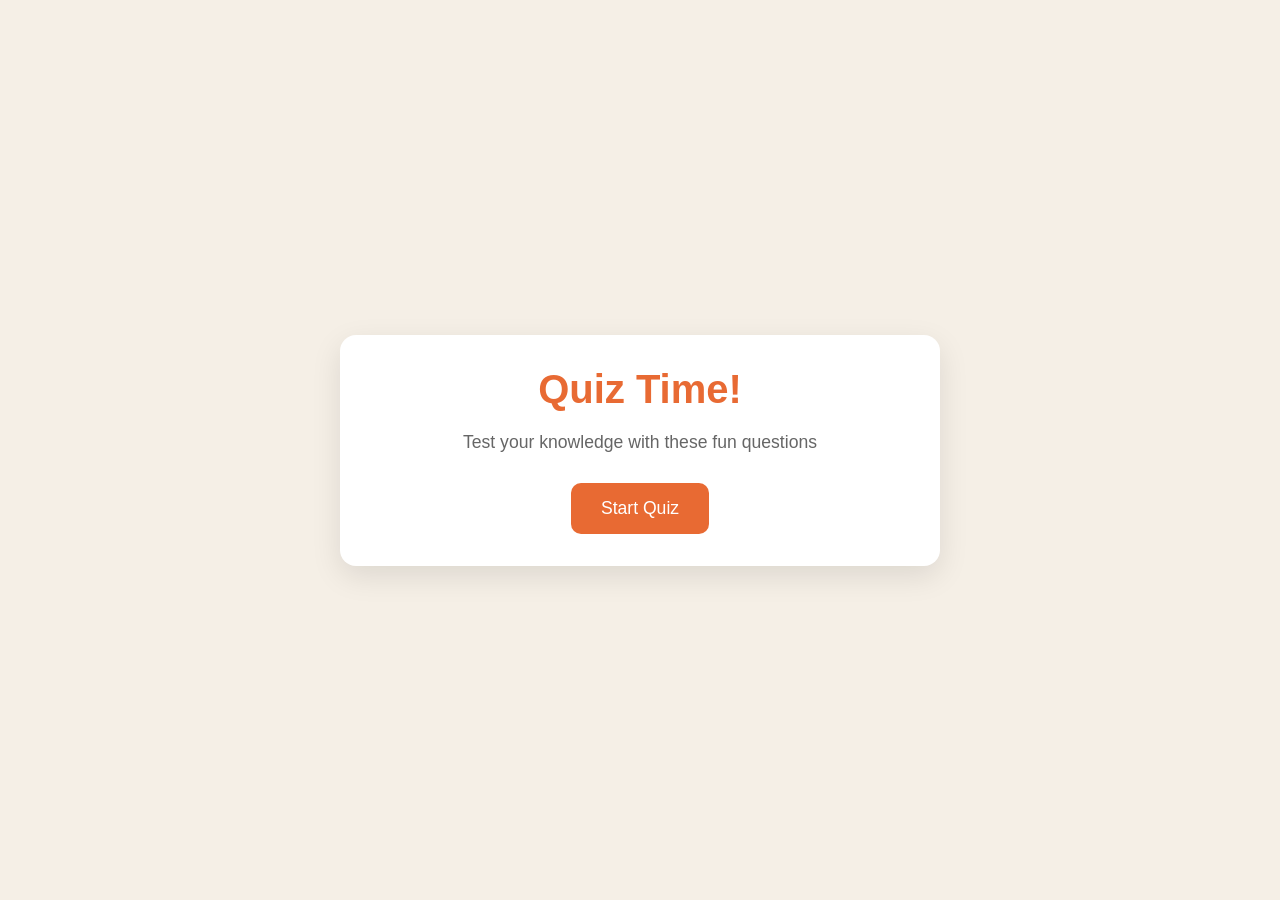
<file: index.html>
<!DOCTYPE html>
<html lang="en">
  <head>
    <meta charset="UTF-8" />
    <meta name="viewport" content="width=device-width, initial-scale=1.0" />
    <title>Quiz Game</title>
    <link rel="stylesheet" href="style.css" />
  </head>
  <body>
    <div class="container">
      <div class="screen active" id="start-screen">
        <h1>Quiz Time!</h1>
        <p>Test your knowledge with these fun questions</p>
        <button id="start-btn">Start Quiz</button>
      </div>

      <div class="screen" id="quiz-screen">
        <div class="quiz-header">
          <h2 id="question-text">Question goes here</h2>
          <div class="quiz-info">
            <p>
              Question <span id="current-question">1</span> of <span id="total-questions">5</span>
            </p>

            <p>Score: <span id="score">0</span></p>
          </div>
        </div>

        <div id="answers-container" class="answers-container">
          <!-- Answer buttons will be insterted here from our js code later at some point -->
        </div>

        <div class="progress-bar">
          <div id="progress" class="progress"></div>
        </div>
      </div>

      <div id="result-screen" class="screen">
        <h1>Quiz Results</h1>
        <div class="result-info">
          <p>You scored <span id="final-score">0</span> out of <span id="max-score">5</span></p>

          <div id="result-message">Good job!</div>
        </div>
        <button id="restart-btn">Restart Quiz</button>
      </div>
    </div>

    <script src="script.js"></script>
  </body>
</html>
</file>
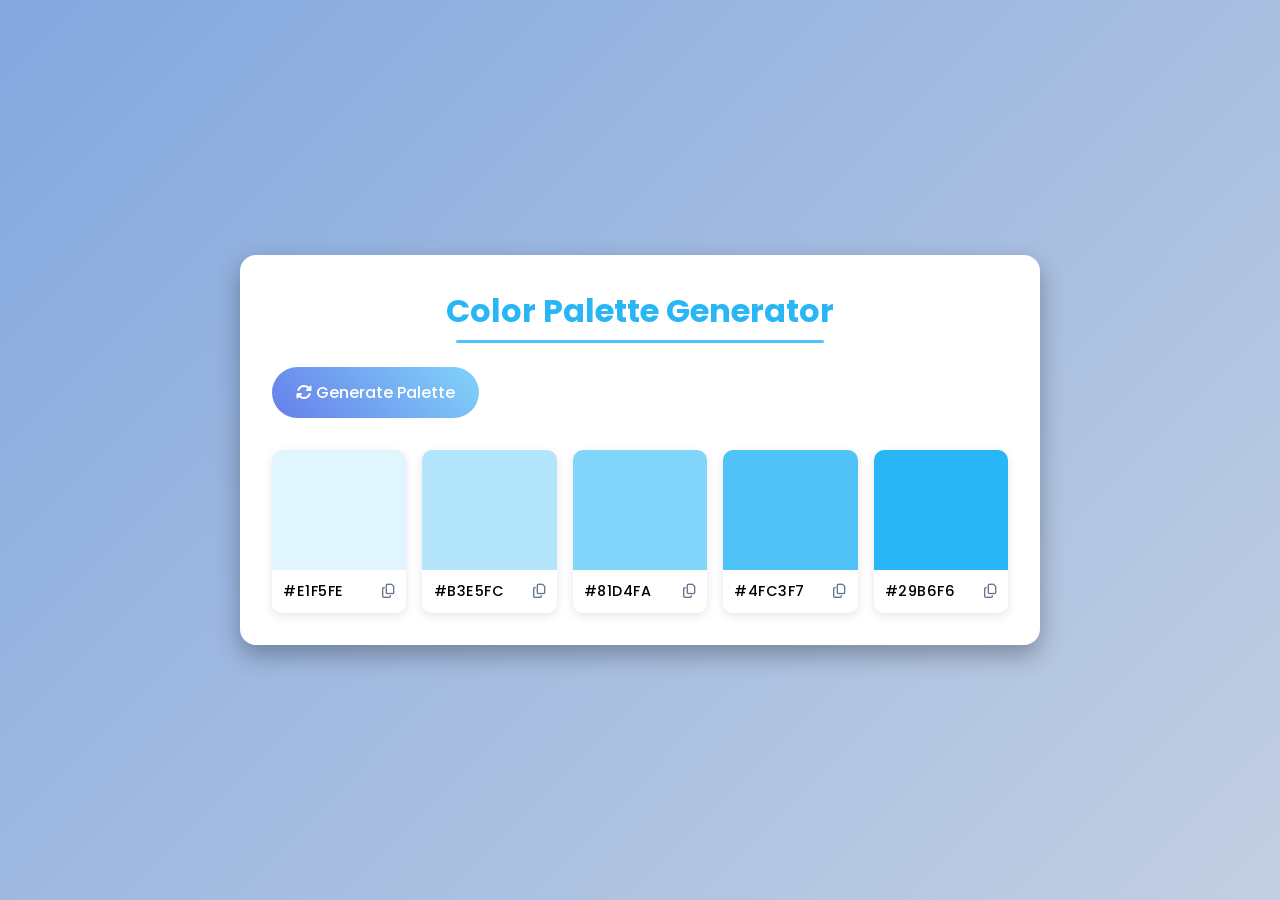
<file: color_paletee-Generator/index.html>
<!DOCTYPE html>
<html lang="en">
  <head>
    <meta charset="UTF-8" />
    <meta name="viewport" content="width=device-width, initial-scale=1.0" />
    <title>Color Palette Generator</title>
    <link
      rel="stylesheet"
      href="https://cdnjs.cloudflare.com/ajax/libs/font-awesome/6.7.2/css/all.min.css"
      integrity="sha512-Evv84Mr4kqVGRNSgIGL/F/aIDqQb7xQ2vcrdIwxfjThSH8CSR7PBEakCr51Ck+w+/U6swU2Im1vVX0SVk9ABhg=="
      crossorigin="anonymous"
      referrerpolicy="no-referrer"
    />
    <link rel="stylesheet" href="style.css" />
  </head>
  <body>
    <div class="container">
      <h1>Color Palette Generator</h1>

      <button id="generate-btn">
        <i class="fas fa-sync-alt"></i>
        Generate Palette
      </button>

      <div class="palette-container">
        <!-- COLOR BOX 1 -->
        <div class="color-box">
          <div class="color" style="background-color: #e1f5fe"></div>
          <div class="color-info">
            <span class="hex-value">#E1F5FE</span>
            <i class="far fa-copy copy-btn" title="Copy to clipboard"></i>
          </div>
        </div>
        <!-- COLOR BOX 2 -->
        <div class="color-box">
          <div class="color" style="background-color: #b3e5fc"></div>
          <div class="color-info">
            <span class="hex-value">#B3E5FC</span>
            <i class="far fa-copy copy-btn" title="Copy to clipboard"></i>
          </div>
        </div>
        <!-- COLOR BOX 3 -->
        <div class="color-box">
          <div class="color" style="background-color: #81d4fa"></div>
          <div class="color-info">
            <span class="hex-value">#81D4FA</span>
            <i class="far fa-copy copy-btn" title="Copy to clipboard"></i>
          </div>
        </div>
        <!-- COLOR BOX 4 -->
        <div class="color-box">
          <div class="color" style="background-color: #4fc3f7"></div>
          <div class="color-info">
            <span class="hex-value">#4FC3F7</span>
            <i class="far fa-copy copy-btn" title="Copy to clipboard"></i>
          </div>
        </div>
        <!-- COLOR BOX 5 -->
        <div class="color-box">
          <div class="color" style="background-color: #29b6f6"></div>
          <div class="color-info">
            <span class="hex-value">#29B6F6</span>
            <i class="far fa-copy copy-btn" title="Copy to clipboard"></i>
          </div>
        </div>
      </div>
    </div>

    <script src="script.js"></script>
  </body>
</html>
</file>
<file: style.css>
* {
  margin: 0;
  padding: 0;
  box-sizing: border-box;
}

body {
  background: #f5efe6;
  display: flex;
  justify-content: center;
  align-items: center;
  min-height: 100vh;
  padding: 1rem;
  font-family: sans-serif;
}

.container {
  background-color: white;
  border-radius: 1rem;
  box-shadow: 0 10px 30px rgba(0, 0, 0, 0.1);
  width: 100%;
  max-width: 600px;
  overflow: hidden;
  position: relative;
}

/* SCREENS */
.screen {
  display: none;
  padding: 2rem;
  text-align: center;
}

.screen.active {
  display: block;
}

/* START SCREEN */

#start-screen h1 {
  color: #e86a33;
  margin-bottom: 20px;
  font-size: 2.5rem;
}

#start-screen p {
  color: #666;
  margin-bottom: 30px;
  font-size: 1.1rem;
}

.quiz-header {
  margin-bottom: 1rem;
}

#question-text {
  color: #333;
  font-size: 1.5rem;
  margin-bottom: 1rem;
  line-height: 1.4;
}

.quiz-info {
  display: flex;
  justify-content: space-between;
  color: #666;
  margin-bottom: 10px;
}

.answers-container {
  display: flex;
  flex-direction: column;
  gap: 10px;
  margin-bottom: 25px;
}

.answer-btn {
  background-color: #f8f0e5;
  color: #333;
  border: 2px solid #eadbc8;
  border-radius: 10px;
  padding: 1rem;
  cursor: pointer;
  text-align: left;
  transition: all 0.3s ease;
}

.answer-btn:hover {
  background-color: #eadbc8;
  border-color: #dac0ae;
}

.answer-btn.correct {
  background-color: #e6fff0;
  border-color: #a3f0c4;
  color: #28a745;
}

.answer-btn.incorrect {
  background-color: #fff0f0;
  border-color: #ffbdbd;
  color: #dc3545;
}

.progress-bar {
  height: 10px;
  background-color: #f8f0e5;
  border-radius: 5px;
  overflow: hidden;
  margin-top: 20px;
}

.progress {
  height: 100%;
  background-color: #e86a33;
  width: 0%;
  transition: width 0.3s ease;
}

/* RESULT SCREEN */

#result-screen h1 {
  color: #e86a33;
  margin-bottom: 30px;
}

.result-info {
  background-color: #f8f0e5;
  border-radius: 10px;
  padding: 20px;
  margin-bottom: 30px;
}

.result-info p {
  font-size: 1.2rem;
  color: #333;
  margin-bottom: 1rem;
}

#result-message {
  font-size: 1.5rem;
  font-weight: 600;
  color: #e86a33;
}

button {
  background-color: #e86a33;
  color: white;
  border: none;
  border-radius: 10px;
  padding: 15px 30px;
  font-size: 1.1rem;
  cursor: pointer;
  transition: background-color 0.3s ease;
}

button:hover {
  background-color: #d45b28;
}

/* RESPONSIVE DESIGN */
@media (max-width: 500px) {
  /* when we hit 500px and below, implement the styles below */

  .screen {
    padding: 1rem;
  }

  #start-screen h1 {
    font-size: 2rem;
  }

  #question-text {
    font-size: 1.3rem;
  }

  .answer-btn {
    padding: 12px;
  }

  button {
    padding: 12px 25px;
    font-size: 1rem;
  }
}
</file>
<file: color_paletee-Generator/style.css>
/* Basic Reset */
@import url(https://fonts.googleapis.com/css?family=Poppins:100,100italic,200,200italic,300,300italic,regular,italic,500,500italic,600,600italic,700,700italic,800,800italic,900,900italic);

* {
  margin: 0;
  padding: 0;
  box-sizing: border-box;
  font-family: "Poppins", sans-serif;
}

body {
  background: linear-gradient(135deg, #83a8df, #c3cfe2);
  min-height: 100vh;
  display: flex;
  align-items: center;
  justify-content: center;
  padding: 20px;
}

.container {
  background-color: #fff;
  border-radius: 1rem;
  padding: 2rem;
  width: 100%;
  max-width: 800px;
  box-shadow: 0 10px 25px rgba(0, 0, 0, 0.3);
}

h1 {
  text-align: center;
  margin-bottom: 1.5rem;
  color: #29B6F6;
  position: relative;
  padding-bottom: 0.5rem;
}

h1::after {
  content: "";
  position: absolute;
  bottom: 0;
  left: 50%;
  transform: translateX(-50%);
  width: 50%;
  height: 3px;
  background-color: #4FC3F7;
  border-radius: 2px;
}

#generate-btn {
  background: linear-gradient(45deg, #667eea, #81D4FA);
  color: white;
  border: none;
  padding: 0.8rem 1.5rem;
  border-radius: 50px;
  cursor: pointer;
  font-weight: 500;
  margin-bottom: 2rem;
  font-size: 1rem;
}

#generate-btn:hover {
  transform: translateY(-2px);
  box-shadow: 0 6px 10px rgba(102, 126, 234, 0.3);
}

#generate-btn:active {
  transform: translateY(0);
}

.palette-container {
  display: grid;
  gap: 1rem;
  grid-template-columns: repeat(auto-fit, minmax(130px, 1fr));
}

.color-box {
  border-radius: 10px;
  overflow: hidden;
  box-shadow: 0 3px 10px rgba(0, 0, 0, 0.1);
  transition: transform 0.2s;
}

.color-box:hover {
  transform: translateY(-5px);
}

.color {
  height: 120px;
  cursor: pointer;
}

.color-info {
  background-color: #fff;
  padding: 0.7rem;
  display: flex;
  align-items: center;
  justify-content: space-between;
  font-size: 0.9rem;
}

.hex-value {
  font-weight: 500;
  letter-spacing: 0.5px;
}

.copy-btn {
  cursor: pointer;
  color: #64748b;
  transition: color 0.2s;
}

.copy-btn:hover {
  color: #667eea;
}

@media (max-width: 768px) {
  .palette-container {
    grid-template-columns: repeat(auto-fit, minmax(100px, 1fr));
  }
}
</file>
